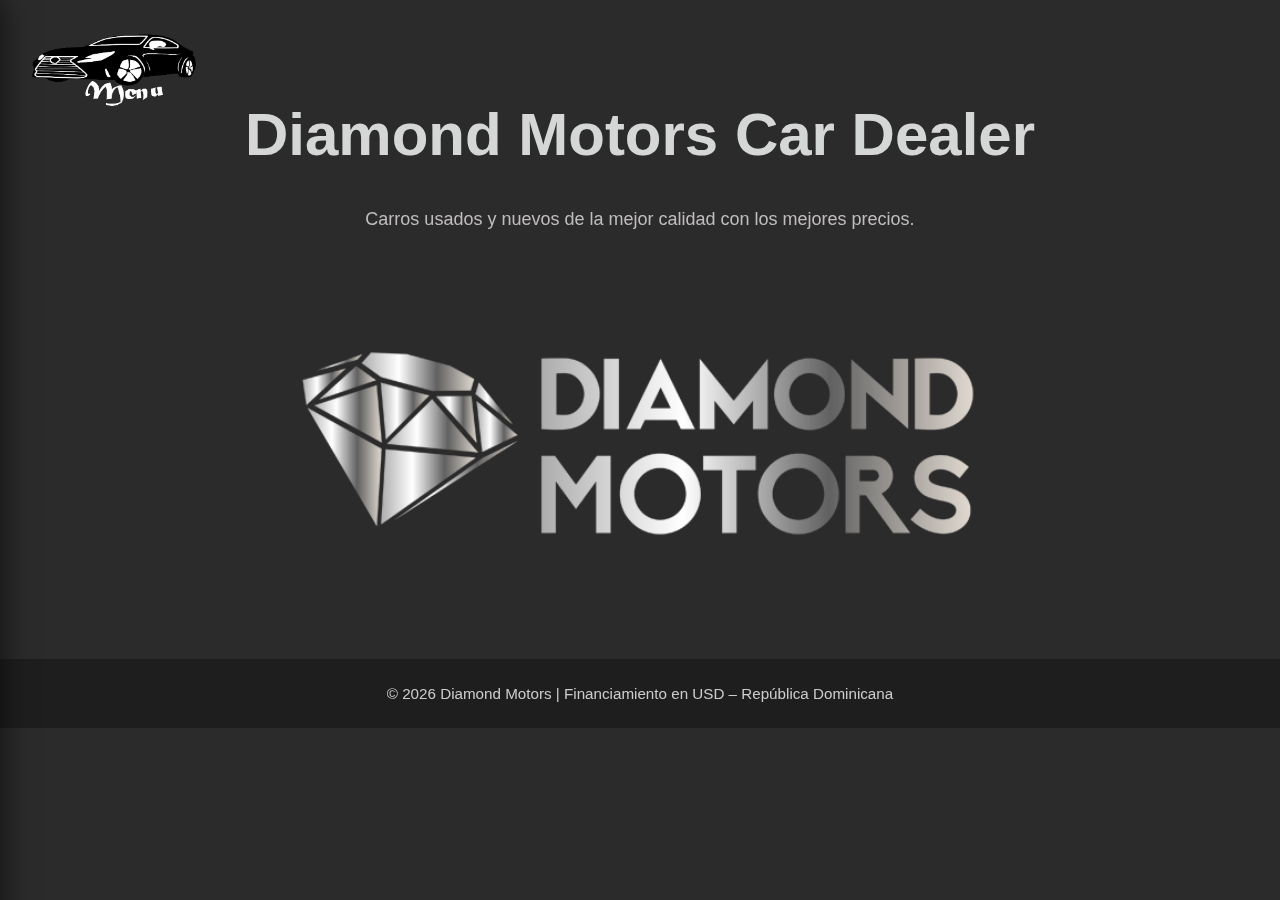
<file: paginadelcuatri/index.html>
<!DOCTYPE html>
<html lang="en">
<head>
    <meta charset="UTF-8">
    <meta name="viewport" content="width=device-width, initial-scale=1.0">
    <title>CarDealer</title>
    <link rel="stylesheet" href="style.css">
</head>
<body>

<header class="header">

  <div class="logo" onclick="toggleMenu()">
    <img src="logo.png" alt="Logo">
  </div>

  <nav class="menu" id="menu">
    <a href="index.html">Inicio</a>
    <a href="carros.html">Vehículos Nuevos</a>
    <a href="carrosusados.html">Vehículos Usados</a>
    <a href="vidcarros.html">Videos de los Vehículos</a>
    <a href="infFinancing.html">Información de Financiamiento</a>
    <a href="seguros.html">Seguros</a>
  </nav>

</header>

    <h1>Diamond Motors Car Dealer</h1>
    <p>Carros usados y nuevos de la mejor calidad con los mejores precios.</p>
    <img class="web-logo" src="web-logo.png" alt="Logo de la empresa">

    <script src="script.js"></script>

    <footer>
    © 2026 Diamond Motors | Financiamiento en USD – República Dominicana
</footer>

</body>

</html>
</file>
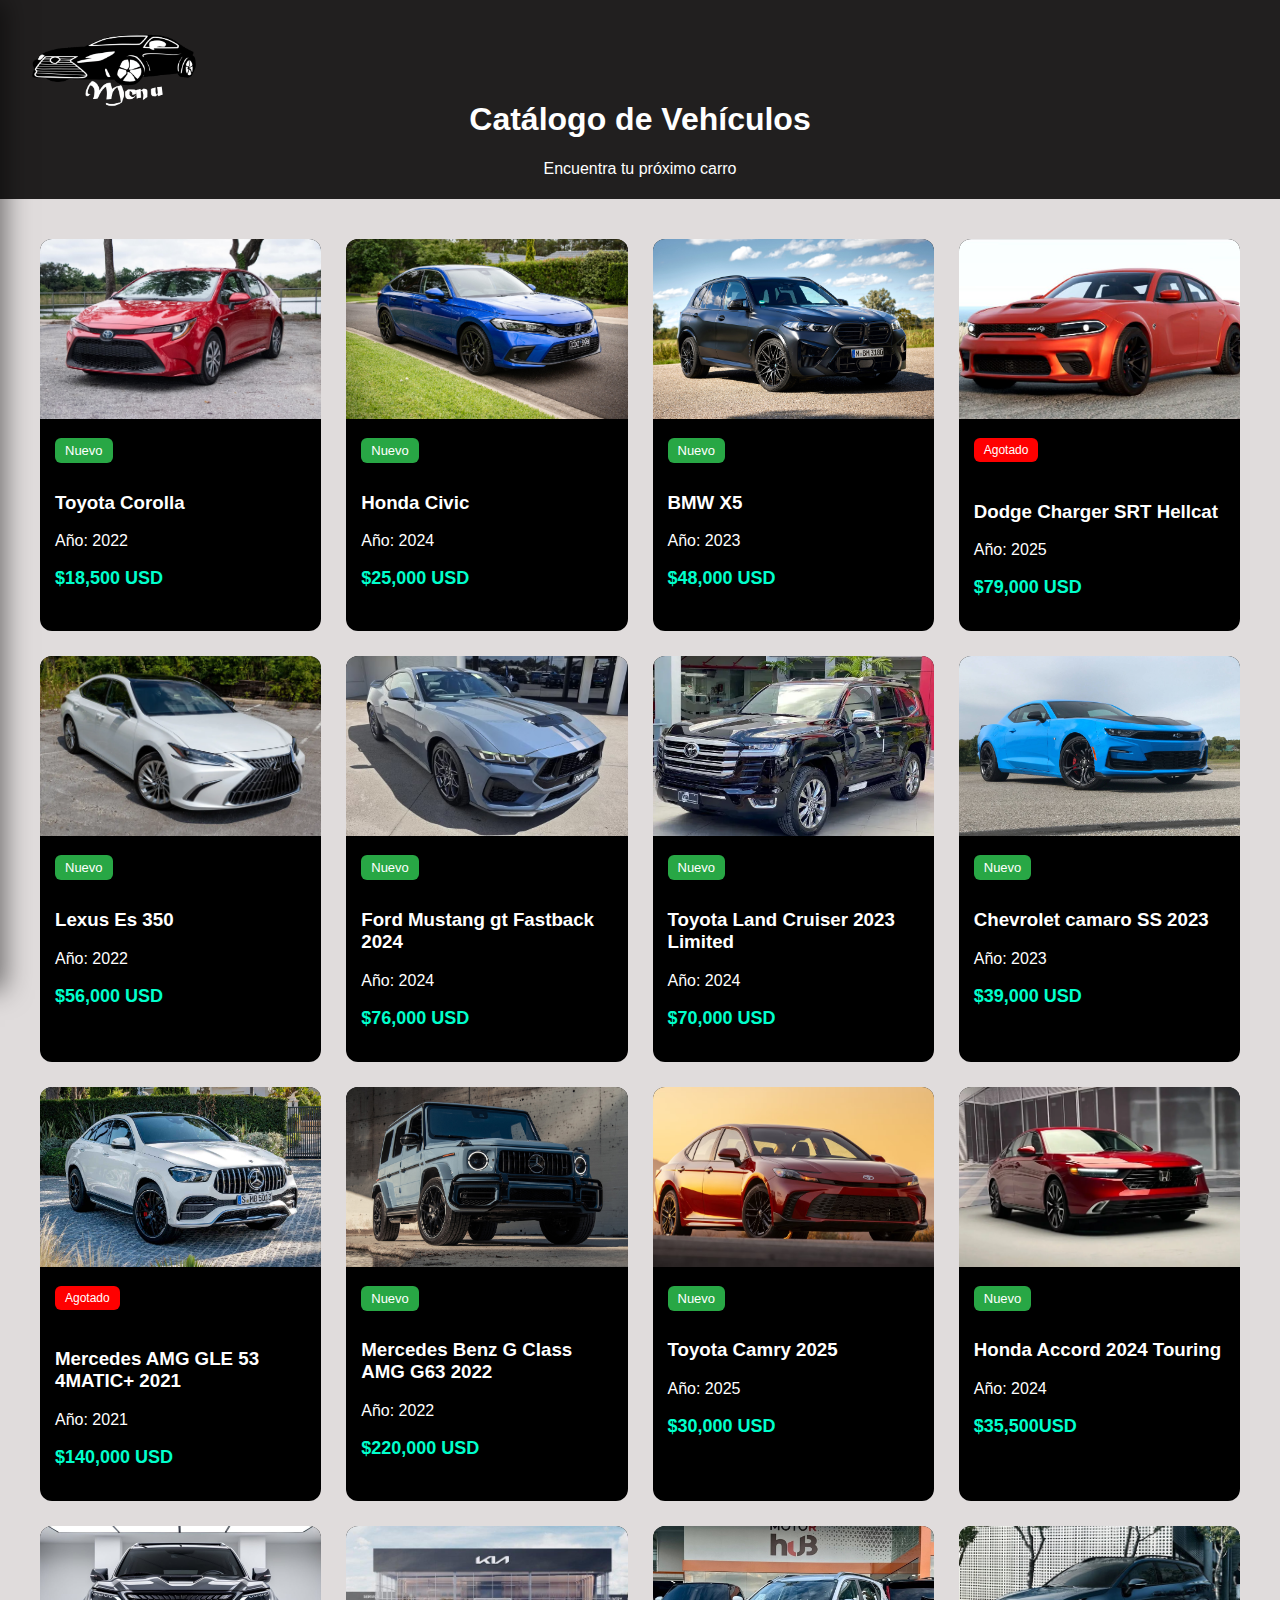
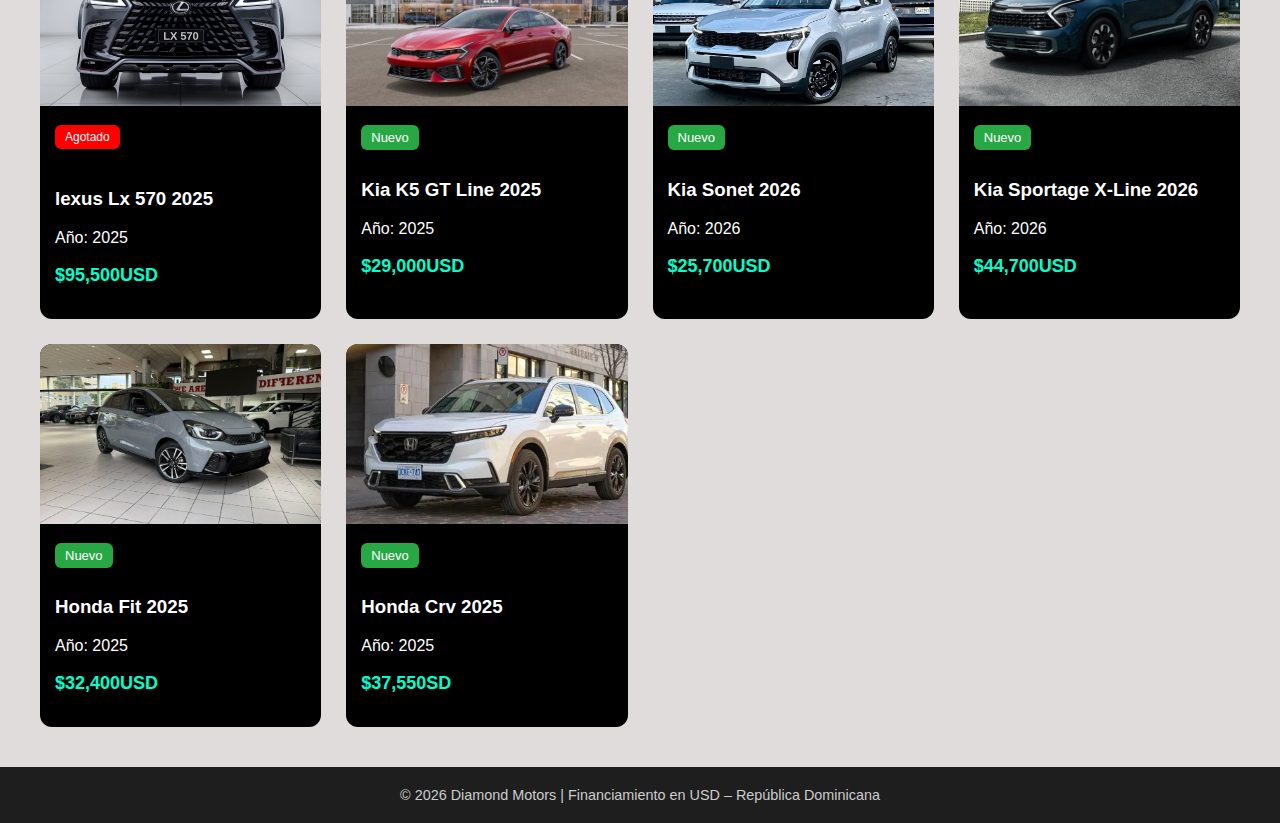
<file: paginadelcuatri/carros.html>
<!DOCTYPE html>
<html lang="es">
<head>
    <meta charset="UTF-8">
    <title>Catálogo | Dealer</title>
    <link rel="stylesheet" href="nuevos.css">
</head>
<body>

    <header class="menu-header">
  <div class="logo" onclick="toggleMenu()">
    <img src="logo.png" alt="Logo">
  </div>

  <nav class="menu" id="menu">
    <a href="index.html">Inicio</a>
    <a href="carros.html">Vehículos Nuevos</a>
    <a href="carrosusados.html">Vehículos Usados</a>
    <a href="vidcarros.html">Videos de los Vehículos</a>
    <a href="infFinancing.html">Información de Financiamiento</a>
    <a href="seguros.html">Seguros</a>
  </nav>
</header>

<header class="header">

        <nav class="filtro">
    <div>
        <label for="marca">Marca:</label>
        <select id="marca" onchange="aplicarFiltros()">
            <option value="">Todas</option>
            <option value="Toyota">Toyota</option>
            <option value="Honda">Honda</option>
            <option value="Ford">Ford</option>
            <option value="Chevrolet">Chevrolet</option>
            <option value="Mercedes">Mercedes</option>
            <option value="Lexus">Lexus</option>
            <option value="Dodge">Dodge</option>
            <option value="BMW">BMW</option>
            <option value="Kia">Kia</option>
        </select>
    </div>
    <div>
</nav>

    <h1>Catálogo de Vehículos</h1>
    <p>Encuentra tu próximo carro</p>

</header>

<section class="catalogo" id="catalogo"></section>

<div class="modal" id="modal">
    <div class="modal-content">
        <span class="close" onclick="cerrarModal()">&times;</span>
        <img id="modal-img">
        <h2 id="modal-titulo"></h2>
        <p id="modal-info"></p>
        <p id="modal-precio"></p>
    </div>
</div>



<script src="nuevos.js"></script>

<footer>
    © 2026 Diamond Motors | Financiamiento en USD – República Dominicana
</footer>

</body>
</html>
</file>
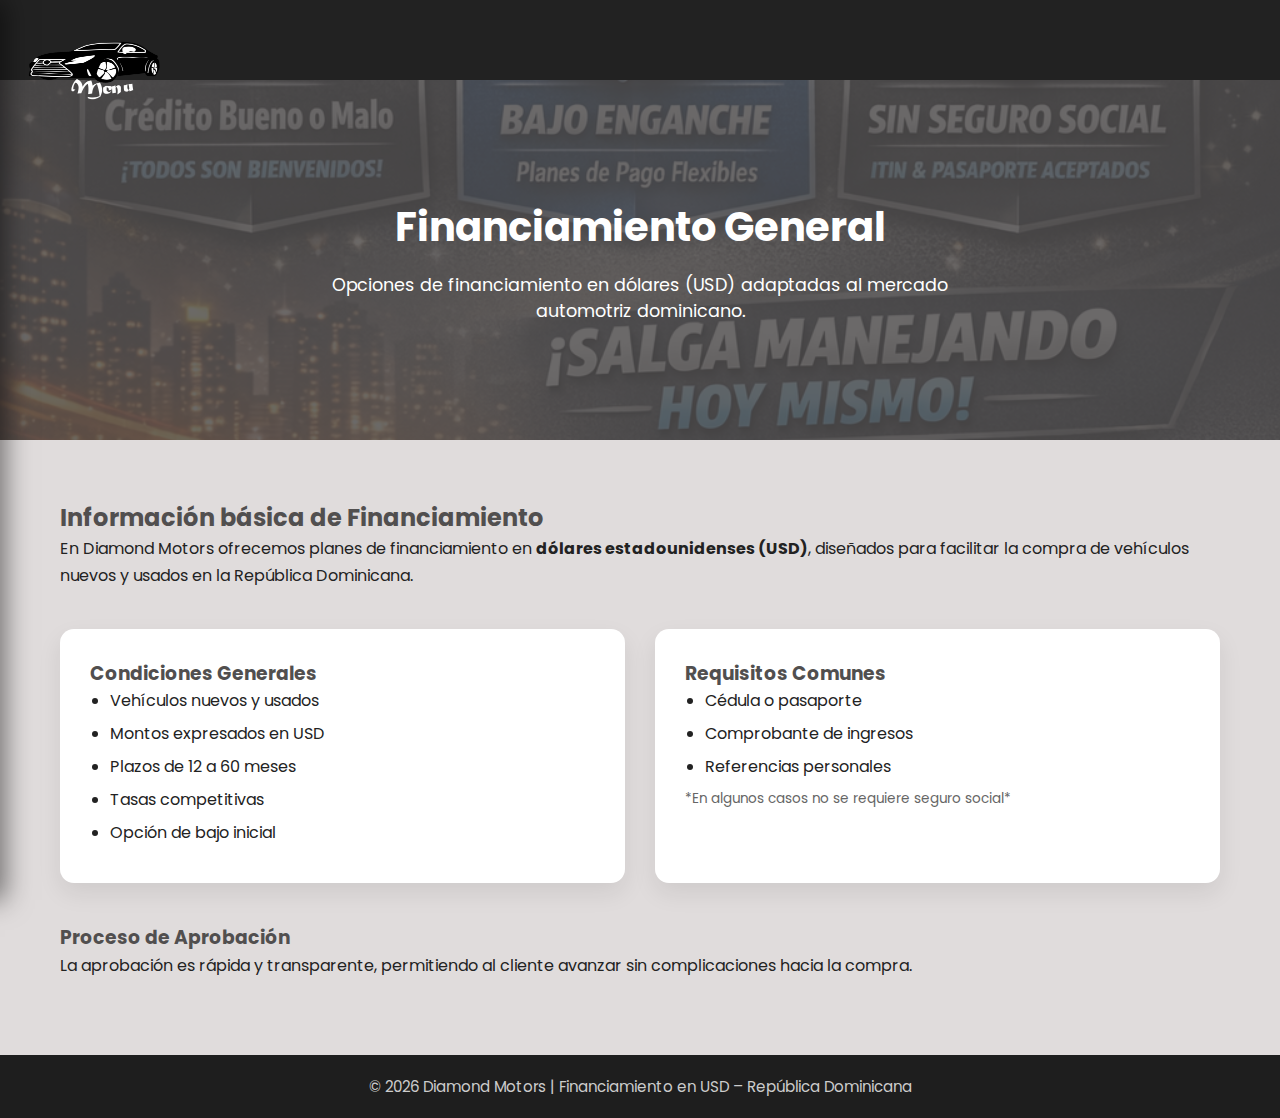
<file: paginadelcuatri/infFinancing.html>
<!DOCTYPE html>
<html lang="es">
<head>
    <meta charset="UTF-8">
    <meta name="viewport" content="width=device-width, initial-scale=1.0">
    <title>Diamond Motors | Financiamiento</title>
    <link href="https://fonts.googleapis.com/css2?family=Poppins:wght@300;400;600;700&display=swap" rel="stylesheet">
    <link rel="stylesheet" href="infFinancing.css">
</head>
<body>

<header class="header">
    <div class="logo" onclick="toggleMenu()">
        <img src="logo.png" alt="Diamond Motors">
    </div>

    <nav class="menu" id="menu">
        <a href="index.html">Inicio</a>
        <a href="carros.html">Vehículos Nuevos</a>
        <a href="carrosusados.html">Vehículos Usados</a>
        <a href="vidcarros.html">Videos de los Vehículos</a>
        <a href="infFinancing.html">Información de Financiamiento</a>
        <a href="seguros.html">Seguros</a>
    </nav>
</header>


<section class="hero">
    <div class="hero-overlay">
        <h1>Financiamiento General</h1>
        <p>
            Opciones de financiamiento en dólares (USD) adaptadas
            al mercado automotriz dominicano.
        </p>
    </div>
</section>


<section class="container">
    <h2>Información básica de Financiamiento</h2>

    <p>
        En Diamond Motors ofrecemos planes de financiamiento en
        <strong>dólares estadounidenses (USD)</strong>, diseñados para facilitar
        la compra de vehículos nuevos y usados en la República Dominicana.
    </p>

    <div class="info-grid">
        <div class="info-box">
            <h3>Condiciones Generales</h3>
            <ul>
                <li>Vehículos nuevos y usados</li>
                <li>Montos expresados en USD</li>
                <li>Plazos de 12 a 60 meses</li>
                <li>Tasas competitivas</li>
                <li>Opción de bajo inicial</li>
            </ul>
        </div>

        <div class="info-box">
            <h3>Requisitos Comunes</h3>
            <ul>
                <li>Cédula o pasaporte</li>
                <li>Comprobante de ingresos</li>
                <li>Referencias personales</li>
            </ul>
            <p class="note">*En algunos casos no se requiere seguro social*</p>
        </div>
    </div>

    <h3>Proceso de Aprobación</h3>
    <p>
        La aprobación es rápida y transparente, permitiendo
        al cliente avanzar sin complicaciones hacia la compra.
    </p>
</section>


<footer>
    © 2026 Diamond Motors | Financiamiento en USD – República Dominicana
</footer>


<script>
function toggleMenu() {
    document.getElementById("menu").classList.toggle("active");
}
</script>

</body>
</html>
</file>
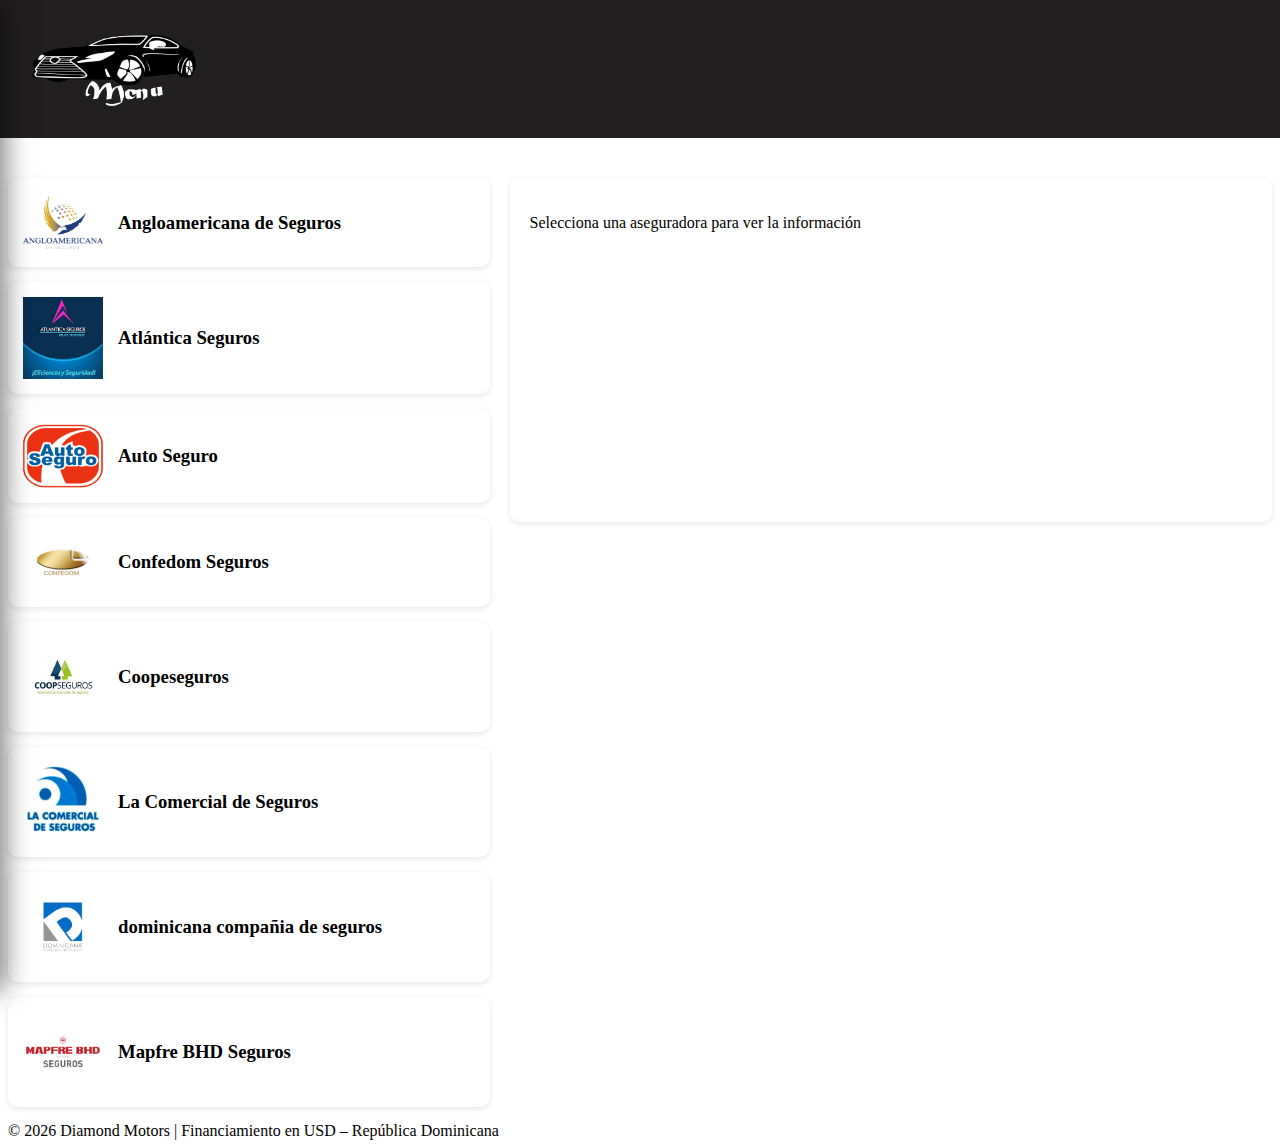
<file: paginadelcuatri/seguros.html>
<!DOCTYPE html>
<html lang="en">
<head>
    <meta charset="UTF-8">
    <meta name="viewport" content="width=device-width, initial-scale=1.0">
    <title>Document</title>
    <link rel="stylesheet" href="seguros.css">
</head>
<body>

<header class="header">

  <div class="logo" onclick="toggleMenu()">
    <img src="logo.png" alt="Logo">
  </div>

  <nav class="menu" id="menu">
    <a href="index.html">Inicio</a>
    <a href="carros.html">Vehículos Nuevos</a>
    <a href="carrosusados.html">Vehículos Usados</a>
    <a href="vidcarros.html">Videos de los Vehículos</a>
    <a href="infFinancing.html">Información de Financiamiento</a>
    <a href="seguros.html">Seguros</a>
  </nav>

</header>

    <div class="contenedor">

  <div class="lista">

    <div class="card" onclick="verAseguradora('anglo')">
      <img src="seguros/159691177301.png" alt="Angloamericana">
      <h3>Angloamericana de Seguros</h3>
    </div>

    <div class="card" onclick="verAseguradora('atlantica')">
      <img src="seguros/159691350202.jpeg" alt="Atlántica">
      <h3>Atlántica Seguros</h3>
    </div>

    <div class="card" onclick="verAseguradora('AutoSeguro')">
      <img src="seguros/159691515003.png" alt="AutoSeguro">
      <h3>Auto Seguro</h3>
    </div>

    <div class="card" onclick="verAseguradora('Confedom')">
      <img src="seguros/159691556404.jpeg" alt="Confedom">
      <h3>Confedom Seguros</h3>
    </div>

     <div class="card" onclick="verAseguradora('Coopeseguros')">
      <img src="seguros/159691593105.jpeg" alt="Coopeseguros">
      <h3>Coopeseguros</h3>
    </div>
    <div class="card" onclick="verAseguradora('LaComercialDeSeguros')">
      <img src="seguros/159761100616 (1).jpeg" alt="LaComercialDeSeguro">
      <h3>La Comercial de Seguros</h3>
    </div>

    
     <div class="card" onclick="verAseguradora('dominicanaSeguros')">
      <img src="seguros/159691603306.png" alt="dominicanaSeguros">
      <h3>dominicana compañia de seguros</h3>
    </div>
    <div class="card" onclick="verAseguradora('MapfreBHDSeguros')">
      <img src="seguros/159761178318.png" alt="MapfreBHDSeguros">
      <h3>Mapfre BHD Seguros</h3>
    </div>

  </div>

  
  <div class="detalle" id="detalle">
    <p>Selecciona una aseguradora para ver la información</p>
  </div>

</div>
<script src="seguros.js"></script>

     <footer>
    © 2026 Diamond Motors | Financiamiento en USD – República Dominicana
</footer>
</body>

</html>
</file>
<file: paginadelcuatri/style.css>
.menu{
  position:fixed;
  top:0;
  left:0;
  height:100vh;
  width:280px;
  background:linear-gradient(180deg,#0f2027,#203a43,#2c5364);
  padding-top:90px;
  align-items: fixed;
  display:flex;
  flex-direction:column;
  gap:10px;

  transform:translateX(-100%);
  transition:0.35s ease;
  box-shadow:5px 0 25px rgba(0,0,0,0.5);
  z-index:1000;
}

.menu a{
  color:white;
  text-decoration:none;
  padding:15px 25px;
  font-size:16px;
  border-left:4px solid transparent;
  transition:0.3s;
}

.menu a:hover{
  background:rgba(255,255,255,0.1);
  border-left:4px solid #00e5ff;
  padding-left:35px;
}


.menu.active{
  transform:translateX(0);
}

header img {
  position:absolute;
  top:-5px;
  left:15px;
  width:200px;
  cursor:pointer;
}

h1 {
  text-align: center;
  font-size: 60px;
  min-height: -20vh;
  margin-top: 100px;
  color: #d5d7d7;
  font-family: 'Arial', sans-serif;
}

p {
  text-align: center;
  color: #c0bdbd;
  font-family: Arial, sans-serif;
  font-size: 18px;
}   

body {
  margin: 0;
  font-size: 16px;
  background-color: #514f4f;
  background-size: cover;
  background-position: center;
  background-repeat: no-repeat;
  image-rendering: auto;
  font-family: 'Arial', sans-serif;
}

body::before {
  content: "";
  position: fixed;
  inset: 0;
  background: rgba(0,0,0,0.45); 
  z-index: -1;
}

.web-logo {
  
  display: block;
  margin: 100px auto;
  width: 700px;
  height: auto;
}

footer {
    background: #1e1e1e;
    color: #ccc;
    text-align: center;
    padding: 26px;
    font-size: 0.95rem;
}
</file>
<file: paginadelcuatri/nuevos.css>
body {
    margin: 0;
    font-family: 'Segoe UI', sans-serif;
    background: #e0dcdc;
    color: #fff;
}

.header {
    text-align: center;
    padding: 5px;
    background: #211f1f;
}

.catalogo {
    display: grid;
    grid-template-columns: repeat(auto-fit, minmax(280px, 1fr));
    gap: 25px;
    padding: 40px;
}

.card {
    background: #000000;
    border-radius: 12px;
    overflow: hidden;
    transition: transform .3s;
    cursor: pointer;
}

.card:hover {
    transform: scale(1.03);
}

.card img {
    width: 100%;
    height: 180px;
    object-fit: cover;
}

.card-content {
    padding: 15px;
}

.estado {
    display: inline-block;
    padding: 5px 10px;
    border-radius: 6px;
    font-size: 13px;
    margin-bottom: 10px;
}

.Agotado {
    background: #ff0000;
    text-align: center;
    margin-bottom: 20px;
    font-size: 12px;
}

.nuevo {
    background: #28a745;
}

.usado {
    background: #ffc107;
    color: #000;
}

.precio {
    font-size: 18px;
    color: #00ffcc;
    font-weight: bold;
}


.modal {
    display: none;
    position: fixed;
    inset: 0;
    background: rgba(0,0,0,.85);
    justify-content: center;
    align-items: center;
}

.modal-content {
    background: #000000;
    padding: 25px;
    border-radius: 12px;
    width: 90%;
    max-width: 500px;
}

.modal-content img {
    width: 100%;
    border-radius: 10px;
}

.close {
    float: right;
    font-size: 25px;
    cursor: pointer;
}

.menu{
  position:fixed;
  top:0;
  left:0;
  height:100vh;
  width:280px;
  background:linear-gradient(180deg,#0f2027,#203a43,#2c5364);
  padding-top:90px;
  align-items: fixed;
  display:flex;
  flex-direction:column;
  gap:10px;

  transform:translateX(-100%);
  transition:0.35s ease;
  box-shadow:5px 0 25px rgba(0,0,0,0.5);
  z-index:1000;
}

.menu a{
  color:white;
  text-decoration:none;
  padding:15px 25px;
  font-size:16px;
  border-left:4px solid transparent;
  transition:0.3s;
}

.menu a:hover{
  background:rgba(255,255,255,0.1);
  border-left:4px solid #00e5ff;
  padding-left:35px;
}


.menu.active{
  transform:translateX(0);
}

header img {
  position:absolute;
  top:-5px;
  left:15px;
  width:200px;
  cursor:pointer;
}

footer {
    background: #1e1e1e;
    color: #ccc;
    text-align: center;
    padding: 20px;
    font-size: 0.9rem;
}

.filtro {
    margin-top: 25px;
    height: 50px;
    margin-left: 1350px;
    text-align: center;
}
</file>
<file: paginadelcuatri/infFinancing.css>
:root {
    --primary: #514f4f;
    --secondary: #f4f4f4;
    --accent: #3fa9a3;
    --dark: #222;
    --light: #ffffff;
}

* {
    margin: 0;
    padding: 0;
    box-sizing: border-box;
    font-family: 'Poppins', sans-serif;
}

body {
    background: #e0dcdc;
    color: var(--dark);
    padding-top: 80px; 
}


.header {
    position: fixed;
    top: 0;
    left: 0;
    width: 100%;
    height: 80px;
    background: var(--dark);
    z-index: 1200;
}


.logo {
    position: relative;
    height: 100%;
}

.logo img {
    position: absolute;
    top: 10px;
    left: 15px;
    width: 160px;
    cursor: pointer;
}


.menu {
    position: fixed;
    top: 0;
    left: 0;
    height: 100vh;
    width: 280px;
    background: linear-gradient(180deg,#0f2027,#203a43,#2c5364);
    padding-top: 90px;
    display: flex;
    flex-direction: column;
    gap: 10px;
    transform: translateX(-100%);
    transition: 0.35s ease;
    box-shadow: 5px 0 25px rgba(0,0,0,0.5);
    z-index: 1300;
}

.menu.active {
    transform: translateX(0);
}

.menu a {
    color: white;
    text-decoration: none;
    padding: 15px 25px;
    font-size: 16px;
    border-left: 4px solid transparent;
    transition: 0.3s;
}

.menu a:hover {
    background: rgba(255,255,255,0.1);
    border-left: 4px solid #00e5ff;
    padding-left: 35px;
}


.hero {
    height: 40vh;
    background-image: url("financiamiento.png");
    background-size: cover;
    background-position: center;
    position: relative;
    z-index: 1;
}

.hero-overlay {
    background: rgba(81, 79, 79, 0.85);
    height: 100%;
    display: flex;
    flex-direction: column;
    justify-content: center;
    align-items: center;
    text-align: center;
    padding: 20px;
    color: var(--light);
}

.hero h1 {
    font-size: 2.5rem;
    margin-bottom: 15px;
}

.hero p {
    max-width: 700px;
    font-size: 1.1rem;
}


.container {
    max-width: 1200px;
    margin: auto;
    padding: 60px 20px;
}

.container h2,
.container h3 {
    color: var(--primary);
}

.container p {
    margin-bottom: 15px;
    line-height: 1.7;
}


.info-grid {
    display: grid;
    grid-template-columns: repeat(auto-fit, minmax(280px, 1fr));
    gap: 30px;
    margin: 40px 0;
}

.info-box {
    background: var(--light);
    padding: 30px;
    border-radius: 14px;
    box-shadow: 0 10px 25px rgba(0,0,0,0.08);
}

.info-box ul {
    padding-left: 20px;
}

.info-box li {
    margin-bottom: 8px;
}

.note {
    font-size: 0.85rem;
    color: #666;
}


footer {
    background: #1e1e1e;
    color: #ccc;
    text-align: center;
    padding: 20px;
    font-size: 0.4cm;
}


@media (max-width: 768px) {
    .hero h1 {
        font-size: 2rem;
    }
}
</file>
<file: paginadelcuatri/seguros.css>
.contenedor {
  margin-top: 40px;
  display: flex;
  gap: 20px;
}

.lista {
  width: 40%;
}

.card {
  display: flex;
  align-items: center;
  gap: 15px;
  background: #fff;
  border-radius: 10px;
  padding: 15px;
  margin-bottom: 15px;
  cursor: pointer;
  box-shadow: 0 2px 6px rgba(0,0,0,.1);
}

.card:hover {
  border-left: 5px solid rgb(84, 82, 82);
}   

.card img {
  width: 80px;
  height: auto;
}

.detalle {
  width: 60%;
  margin-bottom: 600px;
  background: #fff;
  border-radius: 10px;
  padding: 20px;
  box-shadow: 0 2px 6px rgba(0,0,0,.1);
}

.header {
    padding: 70px;
    margin-left: -100px;
    margin-right: -8px;
    margin-top: -10px;
    background: #211f1f;
}

.menu{
  position:fixed;
  top:0;
  left:0;
  height:100vh;
  width:280px;
  background:linear-gradient(180deg,#0f2027,#203a43,#2c5364);
  padding-top:90px;
  align-items: fixed;
  display:flex;
  flex-direction:column;
  gap:10px;

  transform:translateX(-100%);
  transition:0.35s ease;
  box-shadow:5px 0 25px rgba(0,0,0,0.5);
  z-index:1000;
}

.menu a{
  color:white;
  text-decoration:none;
  padding:15px 25px;
  font-size:16px;
  border-left:4px solid transparent;
  transition:0.3s;
}

.menu a:hover{
  background:rgba(255,255,255,0.1);
  border-left:4px solid #00e5ff;
  padding-left:35px;
}


.menu.active{
  transform:translateX(0);
}

header img {
  position:absolute;
  top:-5px;
  left:15px;
  width:200px;
  cursor:pointer;
}

}

footer {
    background: #1e1e1e;
    color: #ccc;
    text-align: center;
    padding: 20px;
    font-size: 0.9rem;
}
</file>
